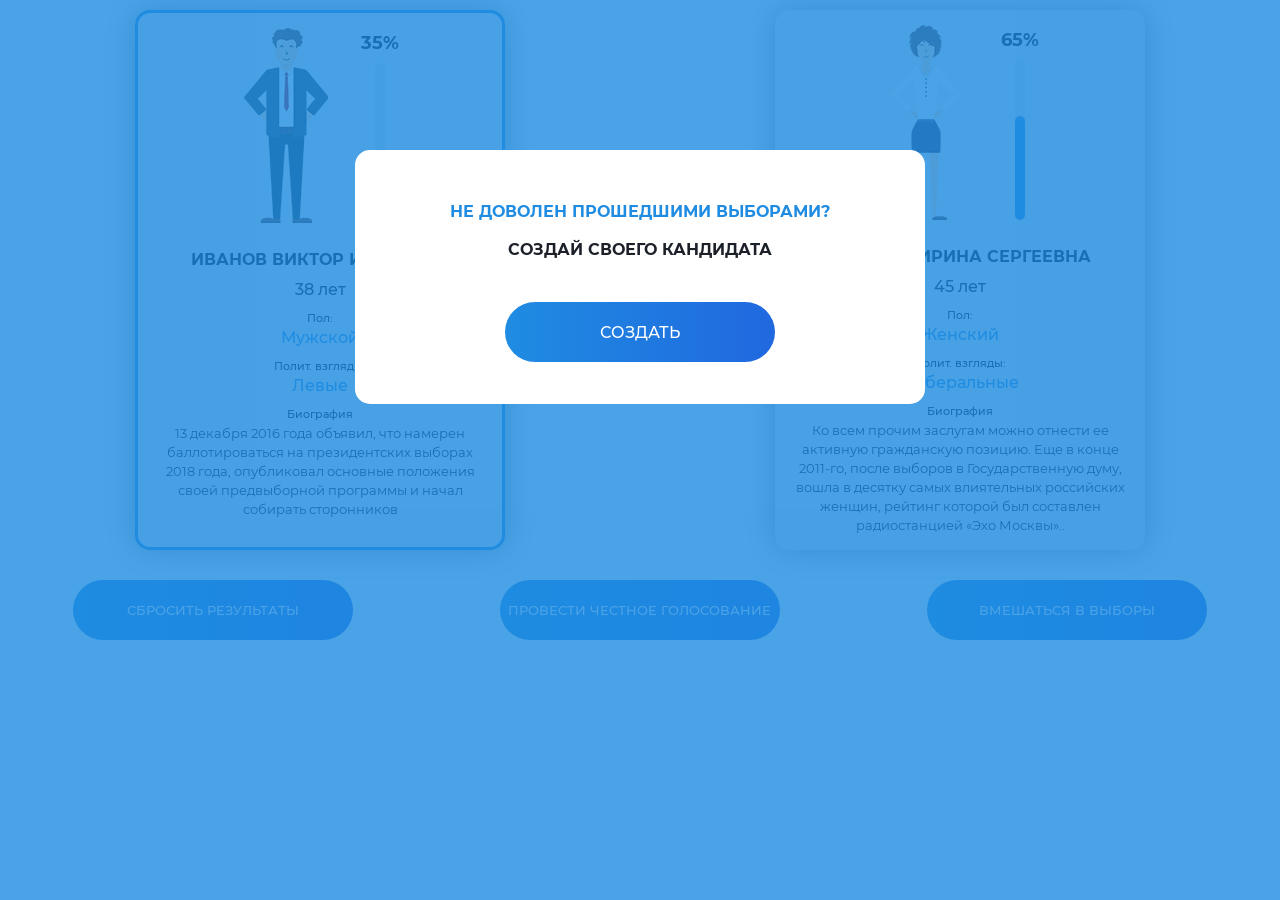
<file: index.html>
<!DOCTYPE html>
<html lang="en">
<head>
	<meta charset="UTF-8">
	<title>Выборы</title>
	<link rel="stylesheet" href="css/style.css?v=6">
</head>
<body>
	<!-- Main Page -->
	<div class="main">
		<div class="main-cards">
			<div class="main-cards-item main-cards-item-active">
				<div class="candidate-block">
					<div class="photo photo-1"></div>
					<div class="result">
						<div class="result-count">35%</div>
						<div class="progress">
							<div class="progress-bar progress-bar-1"></div>
						</div>
					</div>
				</div>
				<div class="name">Иванов
				Виктор Иванович</div>
				<div class="age">38 лет</div>
				Пол:
				<div class="sex">Мужской</div>
				Полит. взгляды:
				<div class="views">Левые</div>
				Биография
				<div class="bio">13 декабря 2016 года объявил, что намерен баллотироваться на президентских выборах 2018 года, опубликовал основные положения своей предвыборной программы и начал собирать сторонников</div>
			</div>
			<div class="main-cards-item ">
				<div class="candidate-block">
					<div class="photo photo-2"></div>
					<div class="result">
						<div class="result-count">65%</div>
						<div class="progress">
							<div class="progress-bar progress-bar-2"></div>
						</div>
					</div>
				</div>
				<div class="name">петрова
				ирина сергеевна</div>
				<div class="age">45 лет</div>
				Пол:
				<div class="sex">Женский</div>
				Полит. взгляды:
				<div class="views">Либеральные</div>
				Биография
				<div class="bio">Ко всем прочим заслугам можно отнести ее активную гражданскую позицию. Еще в конце 2011-го, после выборов в Государственную думу, вошла в десятку самых влиятельных российских женщин, рейтинг которой был составлен радиостанцией «Эхо Москвы»..</div>
			</div>
		</div>
		<div class="main-buttons">
			<div id="reset" class="btn">сбросить результаты</div>
			<div id="voting" class="btn">провести честное
			голосование</div>
			<div id="crime" class="btn">вмешаться в выборы</div>
		</div>
	</div>

	<!-- Popup -->
	<div class="overlay">
	 		<div class="popup">
				<div class="popup-title">не доволен прошедшими выборами?</div>
				<div class="popup-subtitle">создай своего кандидата</div>
				<button id="popup-btn" class="popup-btn">создать</button>
	 		</div>
	</div>

	<!-- Customization -->
	<div class="custom">
		<div class="custom-info">
			<label for="name">Фамилия Имя Отчество</label>
			<input type="text" id="name">
			<label for="age">Возраст, лет</label>
			<input type="text" id="age">
			<div class="radio">
				<input value="Мужской" id="male" checked name="sex" type="radio">
				<label for="sex">Мужчина</label>
				<input value="Женский" id="female" name="sex" type="radio">
				<label for="sex">Женщина</label>
			</div>
			<select id="select">
				<option value="Либеральные">Либеральные</option>
				<option value="Левые">Левые</option>
				<option value="Правые">Правые</option>
			</select>	
			<label for="bio">Биография</label>
			<textarea name="bio" id="bio" cols="40" rows="8"></textarea>
		</div>

		<div class="custom-char">
			<div class="person construct">
				<div id="person-skin" class="person-skin"></div>
				<div id="person-clothes" class="person-clothes"></div>
				<div id="person-hair" class="person-hair"></div>
				<div class="person-shoes"></div>
			</div>
			<div id="ready" class="btn">готово</div>
		</div>

		<div class="custom-style">
			<div class="style-text">
				Выберите цвет кожи
			</div>
			<div class="skin">
				<div class="prev">
					<i class="flaticon-left-arrow"></i>
				</div>
					<div class="skin-color skin-color-1"></div>
					<div class="skin-color skin-color-2"></div>
					<div class="skin-color skin-color-3"></div>
				<div class="next">
					<i class="flaticon-right-arrow"></i>
				</div>
			</div>
			<div class="style-text">
				Выберите прическу
			</div>
			<div class="hair">
				<div class="prev">
					<i class="flaticon-left-arrow"></i>
				</div>
					<div class="hair-style hair-style-1"></div>
					<div class="hair-style hair-style-2"></div>
					<div class="hair-style hair-style-3"></div>
					<div class="hair-style hair-style-4"></div>
					<div class="hair-style hair-style-5"></div>
					<div class="hair-style hair-style-6"></div>
				<div class="next">
					<i class="flaticon-right-arrow"></i>
				</div>
			</div>
			<div class="style-text">
				Выберите одежду
			</div>
			<div class="clothes">
				<div class="prev">
					<i class="flaticon-left-arrow"></i>
				</div>
					<div class="clothes-style clothes-style-1"></div>
					<div class="clothes-style clothes-style-2"></div>
					<div class="clothes-style clothes-style-3"></div>
					<div class="clothes-style clothes-style-4"></div>
					<div class="clothes-style clothes-style-5"></div>
					<div class="clothes-style clothes-style-6"></div>
				<div class="next">
					<i class="flaticon-right-arrow"></i>
				</div>
			</div>
		</div>
	</div>

<script src="js/main.js?v=5"></script>
</body>
</html>
</file>
